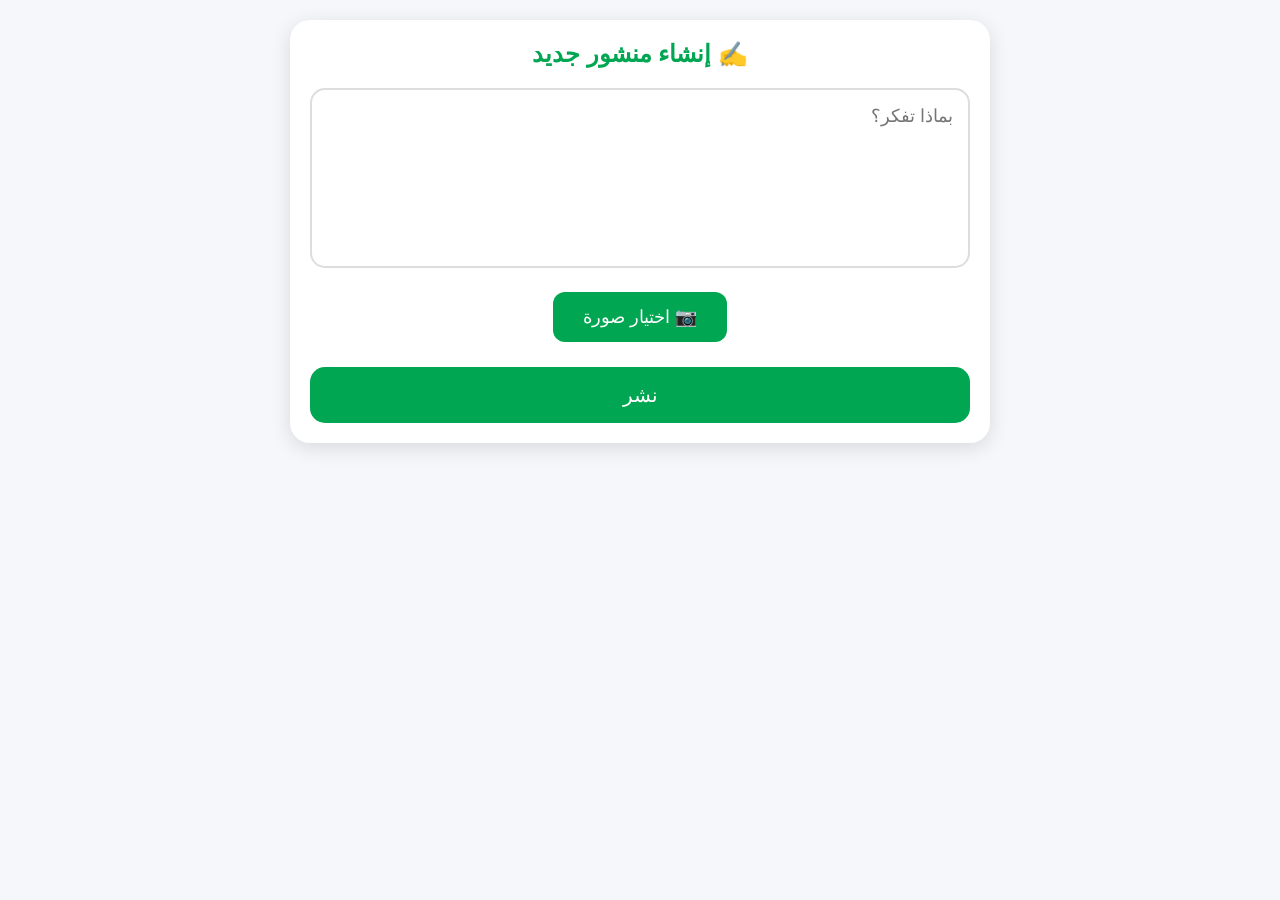
<file: create-post.html>
<!DOCTYPE html>
<html lang="ar" dir="rtl">

<head>
<meta charset="UTF-8">
<meta name="viewport" content="width=device-width, initial-scale=1.0">

<title>إنشاء منشور</title>

<style>

*{
margin:0;
padding:0;
box-sizing:border-box;
font-family:Tahoma,sans-serif;
}

body{
background:#f5f7fa;
padding:20px;
}

.container{
max-width:700px;
margin:auto;
background:#fff;
padding:20px;
border-radius:20px;
box-shadow:0 5px 20px rgba(0,0,0,.12);
}

h2{
text-align:center;
color:#00a651;
margin-bottom:20px;
}

textarea{
width:100%;
height:180px;
padding:15px;
border:2px solid #ddd;
border-radius:15px;
font-size:18px;
resize:none;
outline:none;
}

textarea:focus{
border-color:#00a651;
}

.image-box{
margin-top:20px;
text-align:center;
}

.image-box label{
display:inline-block;
padding:14px 30px;
background:#00a651;
color:#fff;
border-radius:12px;
cursor:pointer;
font-size:18px;
}

.image-box input{
display:none;
}

#preview{
margin-top:20px;
max-width:100%;
display:none;
border-radius:18px;
box-shadow:0 4px 12px rgba(0,0,0,.2);
}

.publish{
margin-top:25px;
width:100%;
padding:16px;
font-size:20px;
border:none;
border-radius:15px;
background:#00a651;
color:#fff;
cursor:pointer;
}

.publish:hover{
background:#008c45;
}

</style>

</head>

<body>

<div class="container">

<h2>✍️ إنشاء منشور جديد</h2>

<textarea placeholder="بماذا تفكر؟"></textarea>

<div class="image-box">

<label for="photo">
📷 اختيار صورة
</label>

<input type="file" id="photo" accept="image/*">

<img id="preview">

</div>

<button type="button" class="publish" onclick="publishPost()">
    نشر
</button>

</div>

<script>

photo.onchange=function(){

let file=this.files[0];

if(file){

preview.src=URL.createObjectURL(file);

preview.style.display="block";

}

}

</script>

</body>

<script>

function replaceHolyNames(text){

text = text.replace(/خودي/gi,"𒀭 خودي");
text = text.replace(/خودى/gi,"𒀭 خودى");
text = text.replace(/طاووس ملك/gi,"𒀭 طاووس ملك");
text = text.replace(/تاوسي ملك/gi,"𒀭 تاوسي ملك");
text = text.replace(/شيخادي/gi,"𒀭 شيخادي");
text = text.replace(/لالش/gi,"𒀭 لالش");

return text;

}

</script>
<script>
function publishPost() {
    let text = document.getElementById("postText").value;
    let photo = document.getElementById("photo");

    text = replaceHolyNames(text);

    let post = {
        text: text,
        image: "",
        time: new Date().toLocaleString()
    };

    if (photo.files[0]) {
        let reader = new FileReader();

        reader.onload = function() {
            post.image = reader.result;
            savePost(post);
        };

        reader.readAsDataURL(photo.files[0]);
    } else {
        savePost(post);
    }
}

function savePost(post) {
    let posts = JSON.parse(localStorage.getItem("posts") || "[]");

    posts.unshift(post);

    localStorage.setItem("posts", JSON.stringify(posts));

    window.location.href = "home.html";
}
</script>
</file>
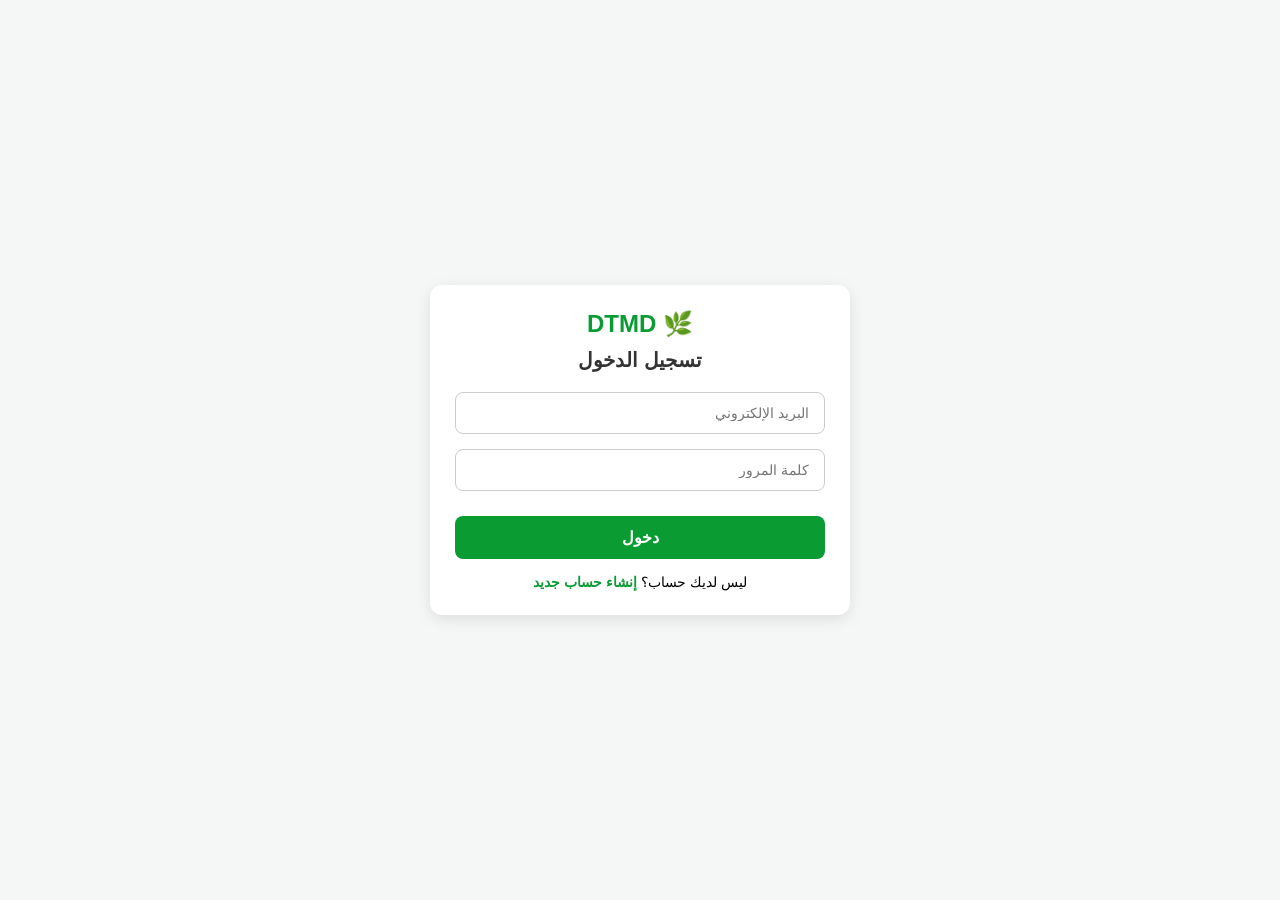
<file: login.html>
<!DOCTYPE html>
<html lang="ar" dir="rtl">
<head>
    <meta charset="UTF-8">
    <meta name="viewport" content="width=device-width, initial-scale=1.0">
    <title>DTMD | تسجيل الدخول</title>
    <link rel="stylesheet" href="style.css">
</head>
<body>

    <div class="container">
        <div class="logo">🌿 DTMD</div>
        <h2>تسجيل الدخول</h2>
        
        <input type="email" id="loginEmail" placeholder="البريد الإلكتروني">
        <input type="password" id="loginPassword" placeholder="كلمة المرور">

        <button type="button" id="loginBtn" onclick="handleLogin()">دخول</button>
        
        <p style="margin-top: 15px; font-size: 14px; text-align: center;">
            ليس لديك حساب؟ <a href="index.html" style="color: #0a9b32; font-weight: bold; text-decoration: none;">إنشاء حساب جديد</a>
        </p>
    </div>

    <script>
    function handleLogin() {
        let email = document.getElementById("loginEmail").value.trim();
        let pass = document.getElementById("loginPassword").value;

        // نمط التحقق من صحة صيغة البريد الإلكتروني
        let emailPattern = /^[a-zA-Z0-9._%+-]+@[a-zA-Z0-9.-]+\.[a-zA-Z]{2,}$/;

        if (email === "") {
            alert("الرجاء إدخال البريد الإلكتروني");
            return;
        }

        if (!emailPattern.test(email)) {
            alert("الرجاء إدخال بريد إلكتروني صحيح (مثال: name@example.com)");
            return;
        }

        if (pass === "") {
            alert("الرجاء إدخال كلمة المرور");
            return;
        }

        let savedEmail = localStorage.getItem("email");
        let savedPass = localStorage.getItem("password");

        if (email === savedEmail && pass === savedPass) {
            localStorage.setItem("isLoggedIn", "true");
            window.location.replace("home.html");
        } else {
            alert("البريد الإلكتروني أو كلمة المرور غير صحيحة");
        }
    }
    </script>
</body>
</html>
</file>
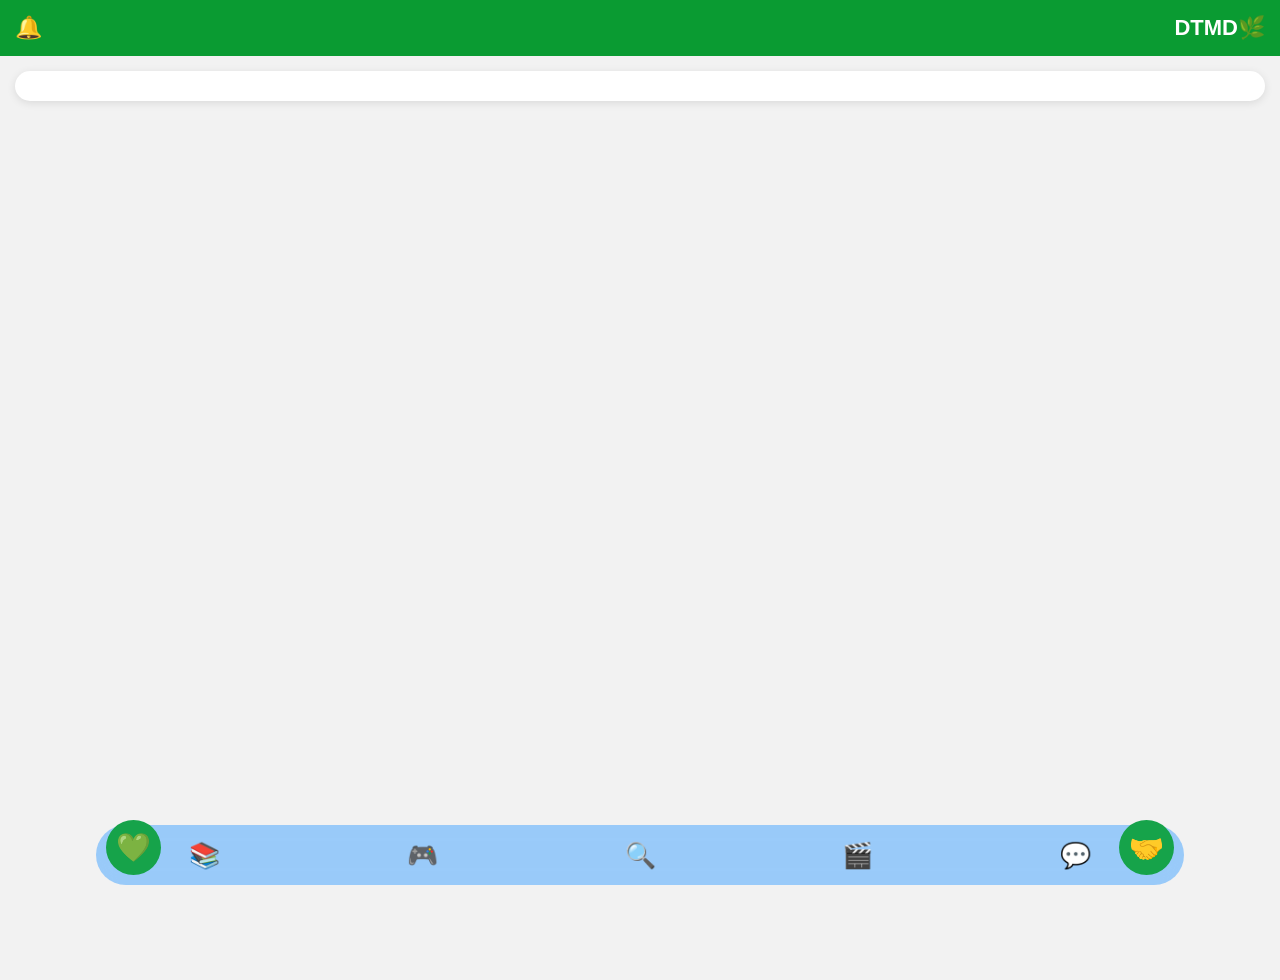
<file: main.html>
<!DOCTYPE html>
<html lang="ar" dir="rtl">

<head>
<meta charset="UTF-8">
<meta name="viewport" content="width=device-width, initial-scale=1.0">

<title>DTMD</title>

<style>

body{
margin:0;
font-family:Arial;
background:#f5f5f5;
padding-bottom:80px;
}

header{
background:#0a9b32;
color:white;
padding:15px;
display:flex;
justify-content:space-between;
align-items:center;
font-size:22px;
font-weight:bold;
}

.post-box{
background:white;
margin:15px;
padding:15px;
border-radius:15px;
box-shadow:0 2px 8px rgba(0,0,0,.1);
cursor:pointer;
}

.post-box:hover{
background:#f0fff4;
}

.post-box h3{
margin:0;
color:#666;
font-weight:normal;
}

.feed{
margin:15px;
}

.post{
background:white;
padding:15px;
border-radius:15px;
margin-bottom:15px;
box-shadow:0 2px 8px rgba(0,0,0,.1);
}

.bottom-nav{

position:fixed;

bottom:0;

left:0;

right:0;

height:65px;

background:rgba(10,155,50,.95);

display:flex;

justify-content:space-around;

align-items:center;

}

.bottom-nav button{

background:none;

border:none;

color:white;

font-size:26px;

cursor:pointer;

}

</style>

</head>

<body>

<header>

<span>🌿DTMD</span>

<span>🔔</span>

</header>

<div class="post-box" onclick="window
<!DOCTYPE html>
<html lang="ar" dir="rtl">

<head>
<meta charset="UTF-8">
<title>الشريط السفلي</title>

<style>

body {
    margin: 0;
    height: 100vh;
    background: #f2f2f2;
}


/* الشريط السفلي */
.bottom-bar {

    position: fixed;
    bottom: 15px;
    left: 50%;
    transform: translateX(-50%);

    width: 85%;
    height: 60px;

    background: rgba(80, 170, 255, 0.55);

    border-radius: 30px;

    display: flex;
    flex-direction: row;

    justify-content: space-around;
    align-items: center;

    backdrop-filter: blur(10px);

}


/* الأزرار */
.bottom-bar button {

    background: transparent;
    border: none;

    font-size: 25px;

    cursor: pointer;

}


</style>

</head>


<body>


<!-- الشريط السفلي -->

<div class="bottom-bar">

<button>💬</button>

<button>🎬</button>

<button>🔍</button>

<button>🎮</button>


<button class="settings-button" onclick="location.href='settings.html'">


📚
</button>

</body>

<button onclick="location.href='posts.html'"
style="
position:fixed;
left:10px;
bottom:10px;
width:55px;
height:55px;
border:none;
border-radius:50%;
background:#16a34a;
color:white;
font-size:28px;
z-index:9999;
cursor:pointer;
">💚</button>

<button onclick="location.href='profile.html'"
style="
position:fixed;
right:10px;
bottom:10px;
width:55px;
height:55px;
border:none;
border-radius:50%;
background:#16a34a;
color:white;
font-size:28px;
z-index:9999;
cursor:pointer;
">🤝</button>
</body>
</html>
<script>
let post = JSON.parse(localStorage.getItem("lastPost"));

if (post) {
    document.body.innerHTML += `
        <div style="background:white;padding:15px;margin:15px;border-radius:15px;">
            <p>${post.text}</p>
            ${post.image && post.image !== window.location.href ? `<img src="${post.image}" style="width:100%;border-radius:10px;">` : ""}
        </div>
    `;
}
</script>
</file>
<file: style.css>
* {
    box-sizing: border-box;
    margin: 0;
    padding: 0;
    font-family: 'Segoe UI', Tahoma, Geneva, Verdana, sans-serif;
}

body {
    background-color: #f4f7f6;
    display: flex;
    justify-content: center;
    align-items: center;
    min-height: 100vh;
    padding: 20px;
}

.container {
    background: #ffffff;
    width: 100%;
    max-width: 420px;
    padding: 25px;
    border-radius: 12px;
    box-shadow: 0 4px 15px rgba(0,0,0,0.1);
}

.logo {
    text-align: center;
    font-size: 24px;
    font-weight: bold;
    color: #0a9b32;
    margin-bottom: 10px;
}

h2 {
    text-align: center;
    margin-bottom: 20px;
    color: #333;
    font-size: 20px;
}

/* تنسيق جميع حقول الإدخال والقوائم المنسدلة بالتساوي */
input[type="text"],
input[type="email"],
input[type="password"],
input[type="date"],
select {
    width: 100% !important;
    display: block !important;
    padding: 12px 15px;
    margin-bottom: 15px;
    border: 1px solid #ccc;
    border-radius: 8px;
    font-size: 14px;
    background-color: #fff;
    outline: none;
    transition: border-color 0.30s ease;
}

input:focus, select:focus {
    border-color: #0a9b32;
}

/* تنسيق خيارات خيارات اللغات */
.lang-group {
    margin: 15px 0;
    text-align: right;
}

.lang-group label {
    display: flex;
    align-items: center;
    gap: 8px;
    margin-bottom: 8px;
    font-size: 14px;
    cursor: pointer;
}

/* زر إنشاء الحساب */
button[type="submit"], #register, #loginBtn {
    width: 100%;
    padding: 12px;
    background-color: #0a9b32;
    color: #ffffff;
    border: none;
    border-radius: 8px;
    font-size: 16px;
    font-weight: bold;
    cursor: pointer;
    margin-top: 10px;
    transition: background 0.3s;
}

button[type="submit"]:hover, #register:hover, #loginBtn:hover {
    background-color: #087d28;
}
</file>
